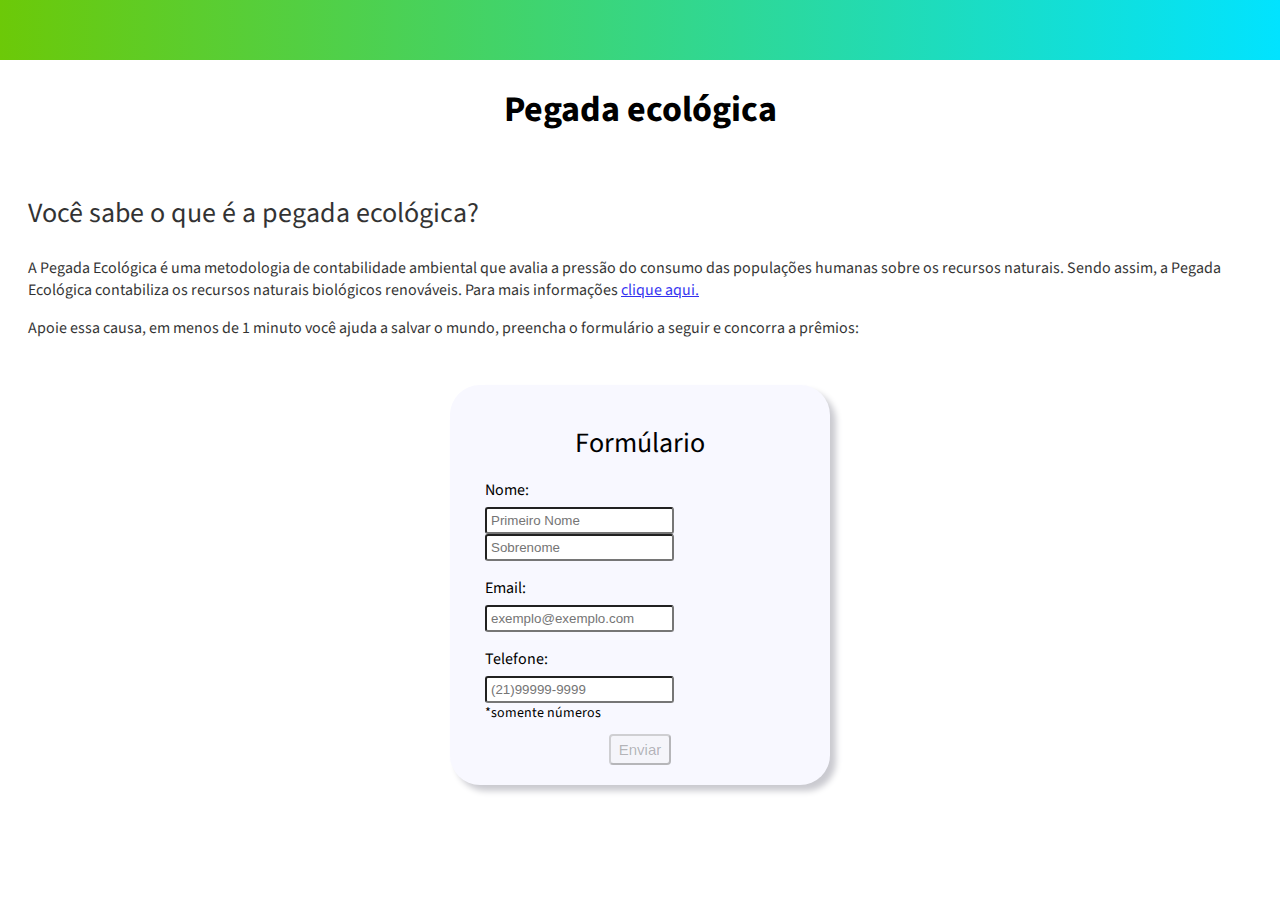
<file: index.html>
<!DOCTYPE html>
<html>

<head>
    <link rel="stylesheet" href="style.css">
    <meta charset="UTF-8">
  <meta name="viewport" content="width=device-width, initial-scale=1.0">
  <title>Pegada Ecológica</title>
</head>

<body>
  <div class="nav-bar"></div>

  <header>
    <h1 class="title">Pegada ecológica</h1>
  </header>

  <div class="container">
    <h2 class="subtitle">Você sabe o que é a pegada ecológica?</h2>
    <p class="s1">A Pegada Ecológica é uma metodologia de contabilidade ambiental que avalia a pressão do consumo das populações humanas sobre os recursos naturais. Sendo assim, a Pegada Ecológica contabiliza os recursos naturais biológicos renováveis. Para mais informações <a href="https://www.wwf.org.br/natureza_brasileira/especiais/pegada_ecologica/o_que_e_pegada_ecologica/" target="_blank">clique aqui.</a></p>
    <p class="s1">Apoie essa causa, em menos de 1 minuto você ajuda a salvar o mundo, preencha o formulário a seguir e concorra a prêmios:</p>
  </div>

  <div class="form">
    <h4 class="subtitle2">Formúlario</h4>
    <div class="dados">
      <p>Nome:</p>
      <input class="nome" type="text" id="nome" required="required" placeholder="Primeiro Nome">
      <input class="snome" type="text" id="snome" required="required" placeholder="Sobrenome">
      <p>Email:</p>
      <input class="email" type="email" id="email" required="required" placeholder="exemplo@exemplo.com">
      <p>Telefone:</p>
      <input class="telefone" type="number" id="tel" required="required" placeholder="(21)99999-9999">
      <p class="aviso">*somente números</p>
    </div>
    <a href="file:///C:/Users/lucas/Desktop/Programação/Desafios/backend-test-main/page2.html"><button class="botao" type="submit" id="enviar" disabled onclick="enviar()">Enviar</button></a>
  </div>
  <script src="app.js"></script>
</body>

</html>
</file>
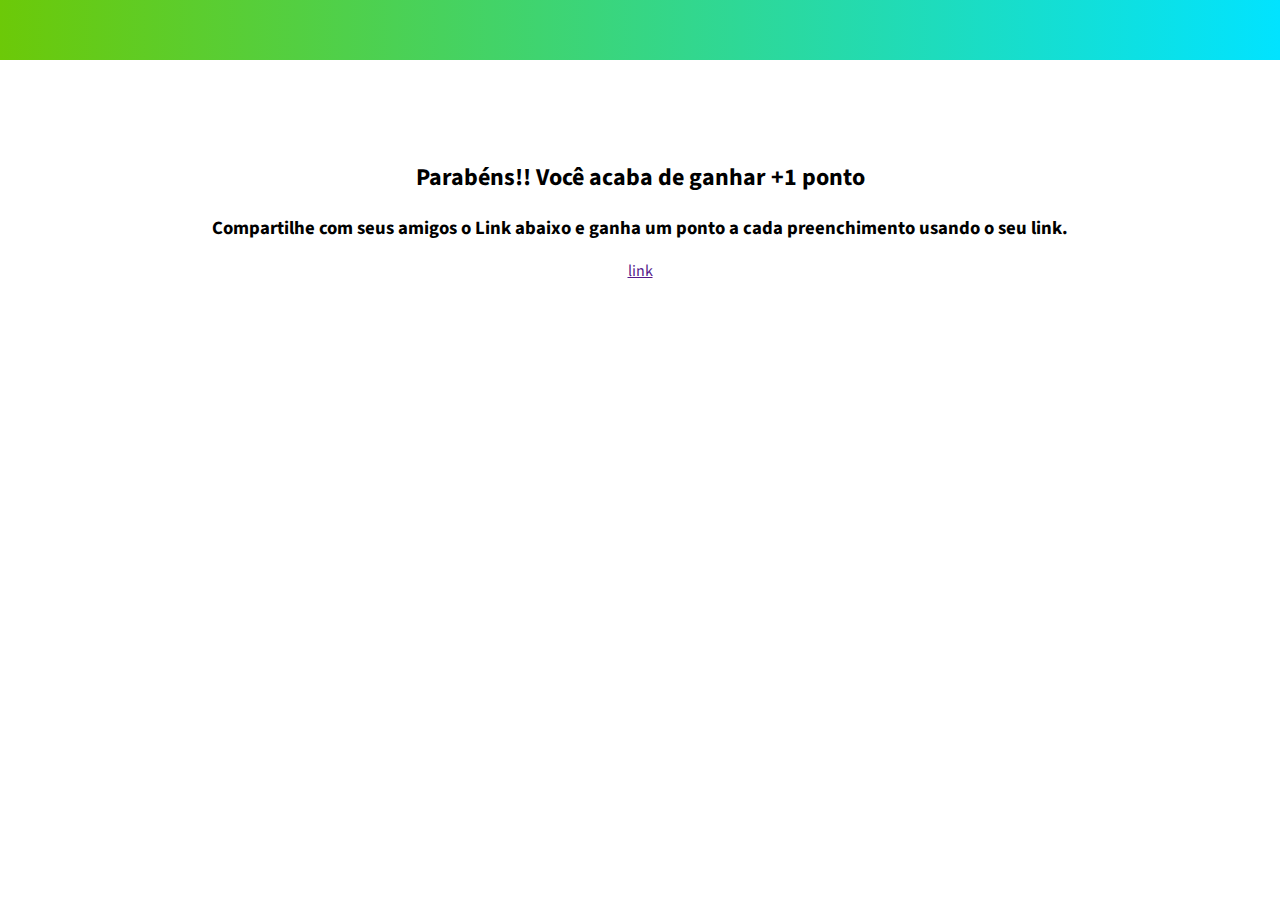
<file: page2.html>
<!DOCTYPE html>
<html>

<head>
    <link rel="stylesheet" href="style2.css">
    <meta charset="UTF-8">
  <meta name="viewport" content="width=device-width, initial-scale=1.0">
  <title>Parabéns!</title>
</head>

<body>
  <div class="nav-bar"></div>
  
  <div class="link">
    <h2 class="subtitle">Parabéns!! Você acaba de ganhar +1 ponto</h2>
    <h3 class="subtitle1"> Compartilhe com seus amigos o Link abaixo e ganha um ponto a cada preenchimento usando o seu link.</h3>
    <a href="">link</a>
  </div>
</body>

</html>
</file>
<file: style.css>
@import url("https://fonts.googleapis.com/css2?family=Source+Sans+Pro:wght@200;400;700&display=swap");

body {
  font-family: "Source Sans Pro", sans-serif;
  color: black;
  background-image: url("https://images2.alphacoders.com/339/thumb-1920-3392.jpg");
  margin: 0px;
}

.nav-bar {
  background: linear-gradient(-90deg, #01e3ff, #6cc908);
  height: 60px;
  margin-bottom: 15px;
}

.title {
  text-align: center;
  font-weight: 700;
  font-size: 36px;
  margin-bottom: 30px;
}

.container {
  background-color: white;
  opacity: 0.8;
  border-radius: 8px;
  margin: 5px;
  padding: 5px;
}

.subtitle {
  font-weight: 400;
  font-size: 28px;
  margin-left: 18px;
}

.s1 {
  margin-left: 18px;
}

.form {
  background: #f8f8ff;
  margin: 35px 450px;
  text-align: center;
  border-radius: 30px;
  box-shadow: 6px 6px 6px #cacad0;
  padding: 1px 35px 20px;
  position: flex;
}

.subtitle2 {
  font-weight: 400;
  font-size: 28px;
  text-align: center;
  margin-bottom: 3px;
}

.dados {
  text-align: left;
}

.nome, .snome, .email, .telefone {
  padding: 4px;
  border-radius: 3px;
}

.nome {
  margin-right: 15px;
}

.aviso {
  line-height: 0.1;
  margin-top: 10px;
  margin-bottom: 20px;
  font-size: 14px
}

.botao {
  border-radius: 4px;
  padding: 5px 8px;
  font-size: 15px;
  cursor: pointer;
}

.botao:hover {
    box-shadow: 3px 3px 3px #cacad0;
}

p {
  margin-bottom: 6px;
}
</file>
<file: style2.css>
@import url("https://fonts.googleapis.com/css2?family=Source+Sans+Pro:wght@200;400;700&display=swap");

body {
  font-family: "Source Sans Pro", sans-serif;
  color: black;
  background-image: url("https://images2.alphacoders.com/339/thumb-1920-3392.jpg");
  margin: 0px;
}

.nav-bar {
  background: linear-gradient(-90deg, #01e3ff, #6cc908);
  height: 60px;
  margin-bottom: 15px;
}

.link {
  text-align: center;
  margin-top: 100px;
}
</file>
